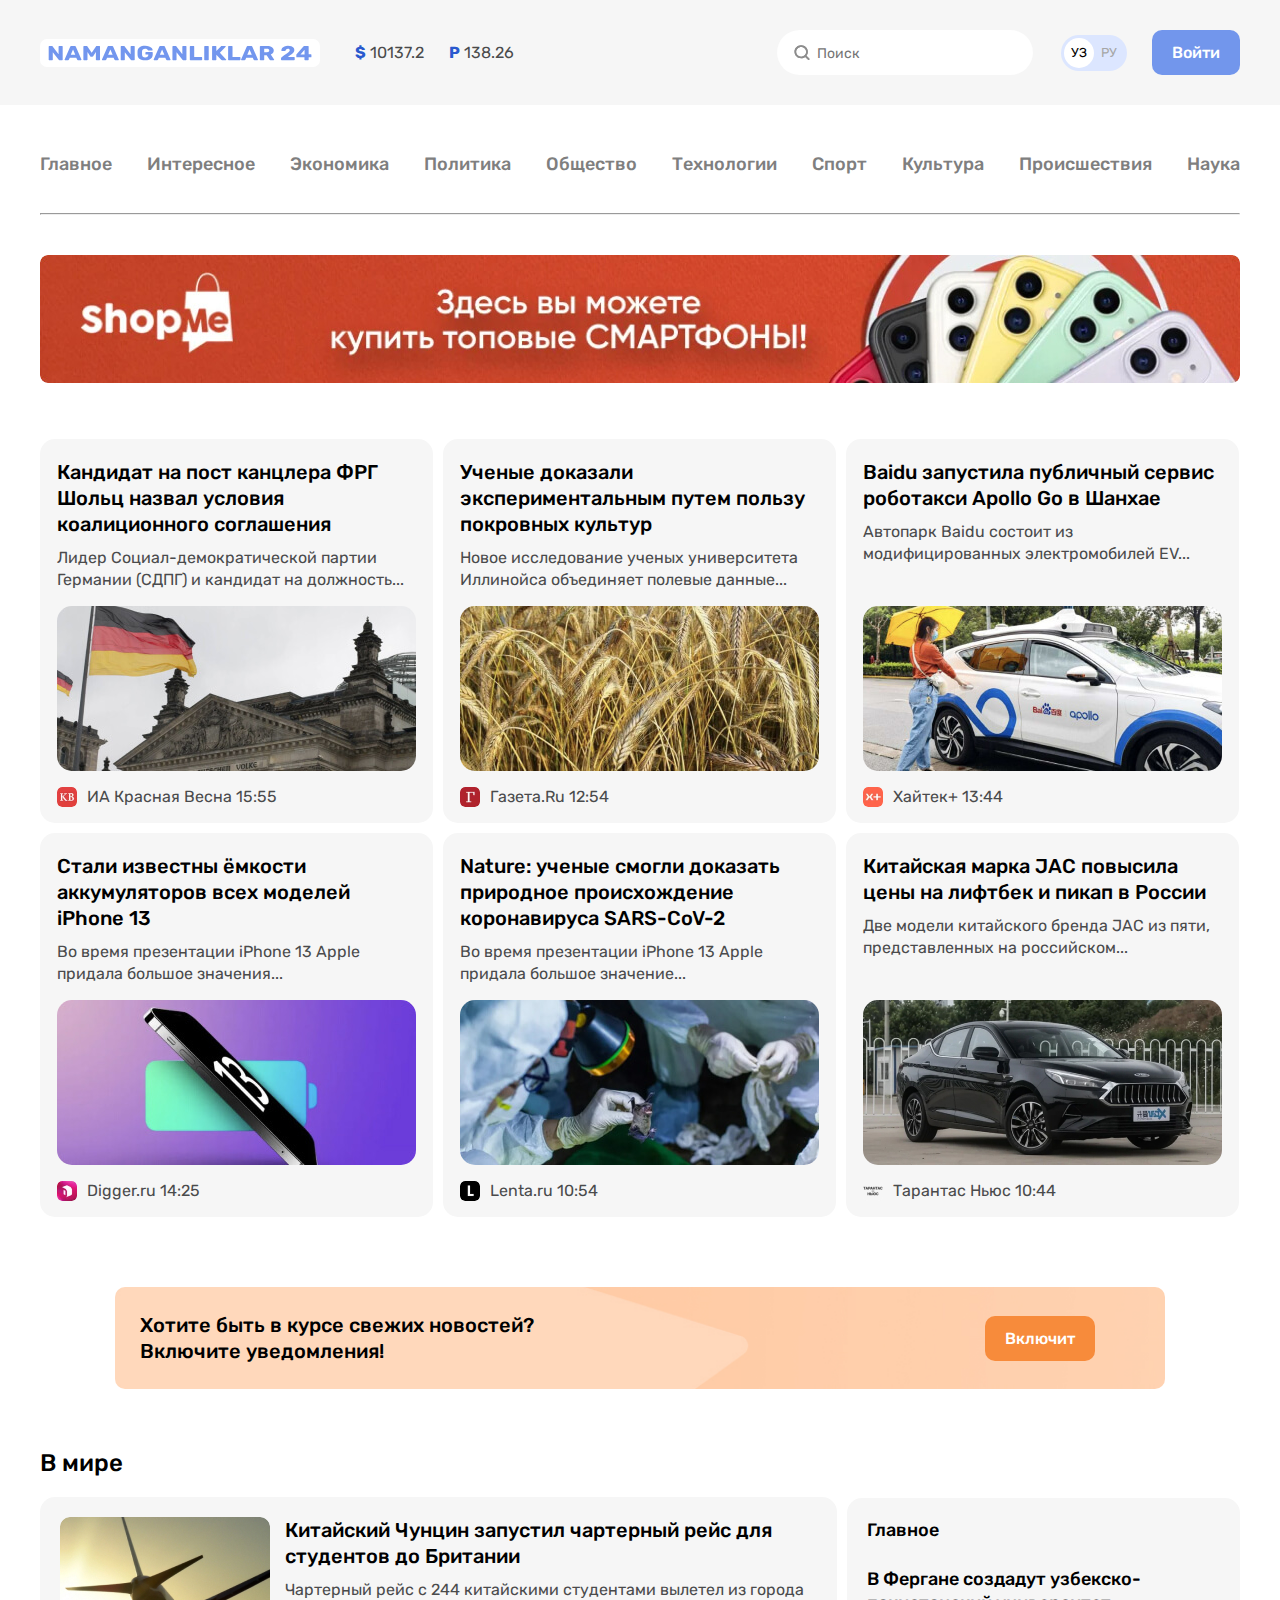
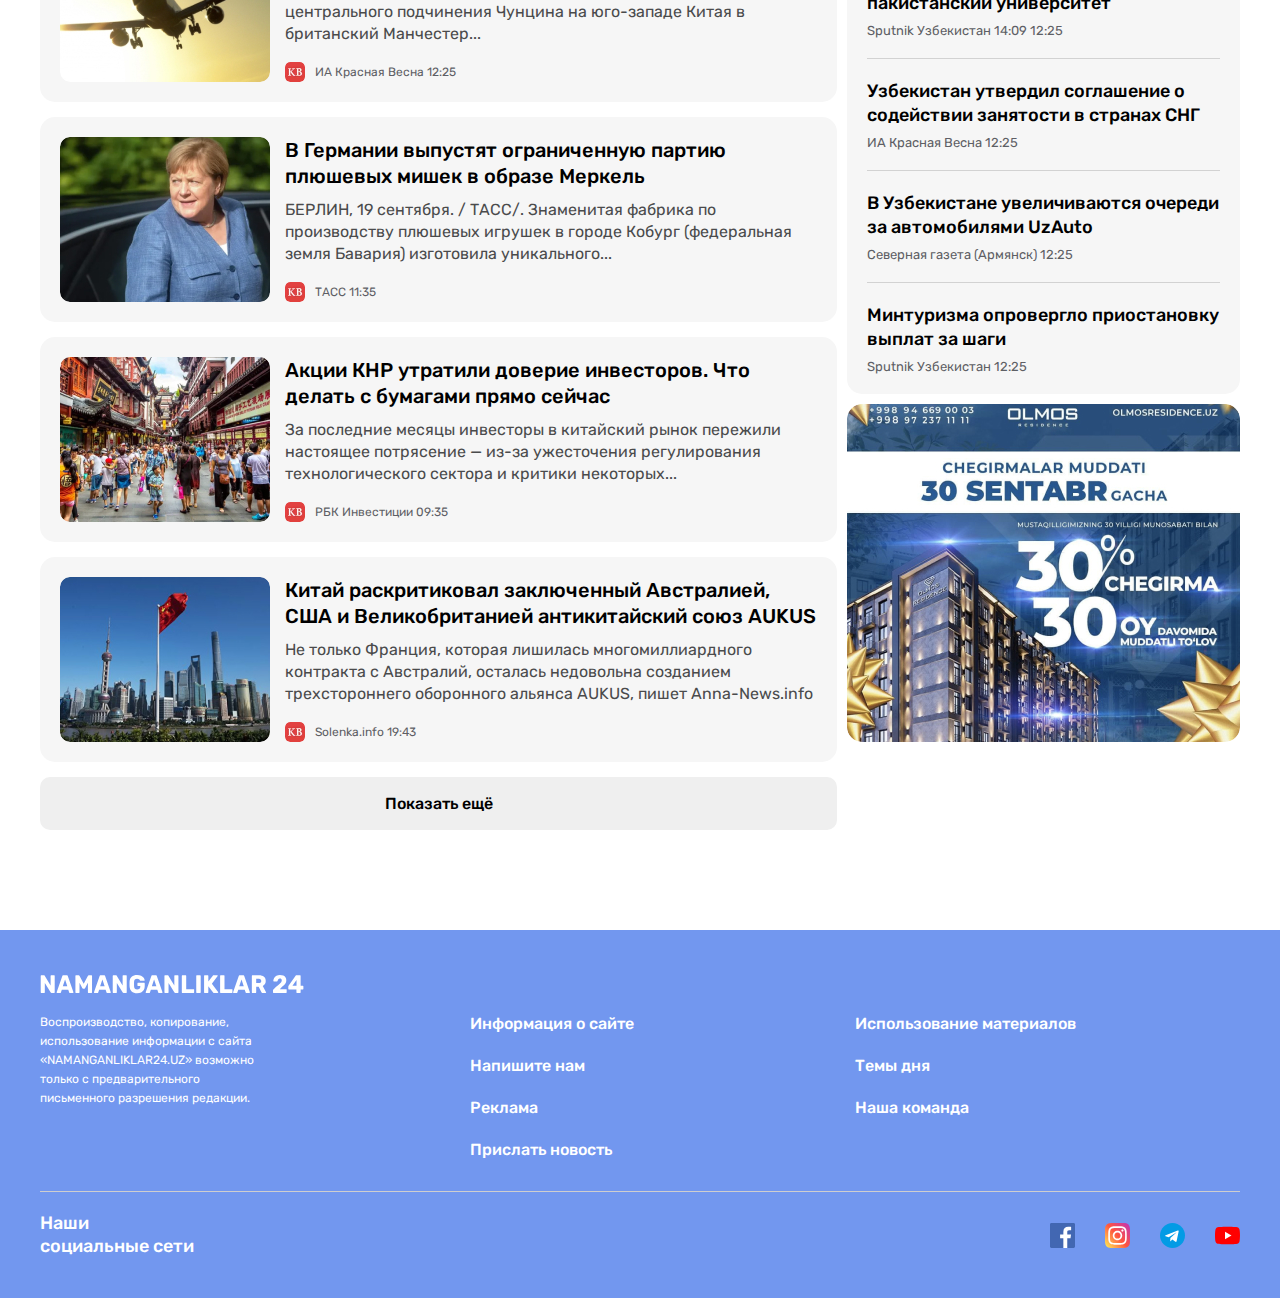
<file: index.html>
<!DOCTYPE html>
<html lang="en">
<head>
    <meta charset="UTF-8">
    <meta http-equiv="X-UA-Compatible" content="IE=edge">
    <meta name="viewport" content="width=device-width, initial-scale=1.0">
    <title>Namanganliklar</title>

    
    <!-- GOOGLE-FONTS -->
    <link rel="preconnect" href="https://fonts.googleapis.com">
    <link rel="preconnect" href="https://fonts.gstatic.com" crossorigin>
    <link href="https://fonts.googleapis.com/css2?family=Rubik:wght@400;500;700&display=swap" rel="stylesheet">


    <!-- STYLES -->
    <link rel="stylesheet" href="css/normalize.css">
    <link rel="stylesheet" href="css/styles.css">
    <!-- <link rel="stylesheet" href="css/styles.min.css"> -->
</head>
<body>

    <!-- SITE-HEADER -->
    <header class="site-header">
        <div class="site-header-top">
            <div class="site-header-top-container container">
                <a class="site-header-logo" href="index.html">
                    <img class="site-header-logo-img" src="img/N24_logo.svg" alt="N24 logo" width="264" height="28">
                </a>

                <ul class="currency-rates">
                    <li class="currency-rates-item">
                        <b class="currency-rates-type">$</b>
                        <span class="currency-rates-value">10137.2</span>
                    </li>
                    <li class="currency-rates-item">
                        <b class="currency-rates-type">P</b>
                        <span class="currency-rates-value">138.26</span>
                    </li>
                </ul>

                <form class="global-search-form" action="https://echo.html.academy.ru" method="get">
                    <input class="global-search-form-input" type="search" name="search" placeholder="Поиск" aria-label="Поиск" required>
                </form>

                <div class="lang-toggle">
                    <a class="lang-toggle-link lang-toggle-active" href="index.html">УЗ</a>
                    <a class="lang-toggle-link" href="index.html">РУ</a>
                </div>

                <a class="button button-primary" href="contact.html">Войти</a>

            </div>
        </div>

        <!-- SITE-NAV -->
        <div class="container">
            <nav class="sitenav">
                <ul class="sitenav-list">
                    <li class="sitenav-item"><a class="sitenav-link" href="index.html">Главное</a></li>
                    <li class="sitenav-item"><a class="sitenav-link" href="news-list.html">Интересное</a></li>
                    <li class="sitenav-item"><a class="sitenav-link" href="news-list.html">Экономика</a></li>
                    <li class="sitenav-item"><a class="sitenav-link" href="news-list.html">Политика</a></li>
                    <li class="sitenav-item"><a class="sitenav-link" href="news-list.html">Общество</a></li>
                    <li class="sitenav-item"><a class="sitenav-link" href="news-list.html">Технологии</a></li>
                    <li class="sitenav-item"><a class="sitenav-link" href="news-list.html">Спорт</a></li>
                    <li class="sitenav-item"><a class="sitenav-link" href="news-list.html">Культура</a></li>
                    <li class="sitenav-item"><a class="sitenav-link" href="news-list.html">Происшествия</a></li>
                    <li class="sitenav-item"><a class="sitenav-link" href="contact.html">Наука</a></li>
                </ul>
            </nav>
            <hr class="line">

            <img class="site-header-img" src="img/optimize 1.jpg" alt="Site header image" src="img/optimize 1.jpg 1x, img/optimize 1@2x.jpg 2x" width="1200" height="128">
        </div>
    </header>

    <!-- MAIN SECTION -->

    <main class="main-content">
        <div class="container">
            <section class="top-news">
                <div class="news-grid">
                    <article class="news-grid-item article-card">  
                        <h3 class="article-card-title"><a class="article-card-link" href="#">Кандидат на пост канцлера ФРГ Шольц назвал условия коалиционного соглашения</a></h3>
                        <p class="article-card-text">Лидер Социал-демократической партии Германии (СДПГ) и кандидат на должность...</p>
                        <img class="article-card-img" src="img/card1.jpg" alt="Card 1" srcset="img/card1.jpg 1x, img/card1@2x.jpg 2x" width="360" height="165">
                        <footer class="article-card-footer">
                            <img class="article-card-source-icon" src="img/card1_logo.svg" alt="Card 1 logo" width="20" height="20">
                            <div class="article-card-source-time">
                                <span class="article-card-source">ИА Красная Весна</span>
                                <time datetime="2023-07-0415:55:00">15:55</time>
                            </div>
                        </footer>
                    </article>
                    
                    <article class="news-grid-item article-card">  
                        <h3 class="article-card-title"><a class="article-card-link" href="#">Ученые доказали экспериментальным путем пользу покровных культур</a></h3>
                        <p class="article-card-text">Новое исследование ученых университета Иллинойса объединяет полевые данные... </p>
                        <img class="article-card-img" src="img/card2.jpg" alt="Card 2" srcset="img/card2.jpg 1x, img/card2@2x.jpg 2x" width="360" height="165">
                        <footer class="article-card-footer">
                            <img class="article-card-source-icon" src="img/card2_logo.svg" alt="Card 2 logo" width="20" height="20">
                            <div class="article-card-source-time">
                                <span class="article-card-source">Газета.Ru</span>
                                <time datetime="2023-07-0412:54:00">12:54</time>
                            </div>
                        </footer>
                    </article>

                    <article class="news-grid-item article-card">  
                        <h3 class="article-card-title"><a class="article-card-link" href="#">Baidu запустила публичный сервис роботакси Apollo Go в Шанхае</a></h3>
                        <p class="article-card-text">Автопарк Baidu состоит из модифицированных электромобилей EV...</p>
                        <img class="article-card-img" src="img/card3.jpg" alt="Card 3" srcset="img/card3.jpg 1x, img/card3@2x.jpg 2x" width="360" height="165">
                        <footer class="article-card-footer">
                            <img class="article-card-source-icon" src="img/card3_logo.svg" alt="Card 3 logo" width="20" height="20">
                            <div class="article-card-source-time">
                                <span class="article-card-source">Хайтек+</span>
                                <time datetime="2023-07-0413:44:00">13:44</time>
                            </div>
                        </footer>
                    </article>

                    <article class="news-grid-item article-card">  
                        <h3 class="article-card-title"><a class="article-card-link" href="#">Стали известны ёмкости аккумуляторов всех моделей iPhone 13</a></h3>
                        <p class="article-card-text">Во время презентации iPhone 13 Apple придала большое значения...</p>
                        <img class="article-card-img" src="img/card4.jpg" alt="Card 4" srcset="img/card4.jpg 1x, img/card4@2x.jpg 2x" width="360" height="165">
                        <footer class="article-card-footer">
                            <img class="article-card-source-icon" src="img/card4_logo.svg" alt="Card 4 logo" width="20" height="20">
                            <div class="article-card-source-time">
                                <span class="article-card-source">Digger.ru</span>
                                <time datetime="2023-07-0414:25:00">14:25</time>
                            </div>
                        </footer>
                    </article>

                    <article class="news-grid-item article-card">  
                        <h3 class="article-card-title"><a class="article-card-link" href="#">Nature: ученые смогли доказать природное происхождение коронавируса SARS-CoV-2</a></h3>
                        <p class="article-card-text">Во время презентации iPhone 13 Apple придала большое значение...</p>
                        <img class="article-card-img" src="img/card5.jpg" alt="Card 5" srcset="img/card5.jpg 1x, img/card5@2x.jpg 2x" width="360" height="165">
                        <footer class="article-card-footer">
                            <img class="article-card-source-icon" src="img/card5_logo.svg" alt="Card 5 logo" width="20" height="20">
                            <div class="article-card-source-time">
                                <span class="article-card-source">Lenta.ru</span>
                                <time datetime="2023-07-0410:54:00">10:54</time>
                            </div>
                        </footer>
                    </article>

                    <article class="news-grid-item article-card">  
                        <h3 class="article-card-title"><a class="article-card-link" href="#">Китайская марка JAC повысила цены на лифтбек и пикап в России</a></h3>
                        <p class="article-card-text">Две модели китайского бренда JAC из пяти, представленных на российском...</p>
                        <img class="article-card-img" src="img/card6.jpg" alt="Card 6" srcset="img/card6.jpg 1x, img/card6@2x.jpg 2x" width="360" height="165">
                        <footer class="article-card-footer">
                            <img class="article-card-source-icon" src="img/card6_logo.svg" alt="Card 6 logo" width="20" height="20">
                            <div class="article-card-source-time">
                                <span class="article-card-source">Тарантас Ньюс</span>
                                <time datetime="2023-07-0410:44:00">10:44</time>
                            </div>
                        </footer>
                    </article>
                </div>
            </section>

            <!-- NOTIFICATION CTA -->
            <section class="notification-cta">
                <div class="notification-cta-text">
                    Хотите быть в курсе свежих новостей? <br>Включите уведомления!
                </div>
                <button class="button button-orange" type="button">Включит </button>
            </section>

            <!-- World news -->

            <div class="layout-2-1">
                <div class="layout-2-1-main">
                    <section class="global-news">
                        <h2 class="global-news-heading">В мире</h2>
                        <div class="news-list">
                            <div class="news-list-item article-card-horizontal">
                                <img class="article-card-horizontal-img" src="img/world1.jpg" alt="Global-news 1" width="210" height="165" srcset="img/world1.jpg 1x, img/world1@2x.jpg 2x">
                                <div class="article-card-hozizontal-content">
                                    <h3 class="article-card-horizontal-title"><a class="article-card-horizontal-title-link" href="#" >Китайский Чунцин запустил чартерный рейс для студентов до Британии</a></h3>
                                    <p class="article-card-horizontal-text">Чартерный рейс с 244 китайскими студентами вылетел из города центрального подчинения Чунцина на юго-западе Китая в британский Манчестер...</p>
                                    <footer class="article-card-horizontal-footer">
                                        <img class="article-card-horizontal-source-icon" src="img/card1_logo.svg" alt="Card 1 logo" width="20" height="20">
                                        <div class="article-card-horizontal-source-time">
                                            <span class="article-card-horizontal-source">ИА Красная Весна</span>
                                            <time datetime="2023-07-0412:25:00">12:25</time>
                                        </div>
                                    </footer>
                                </div>
                            </div>
                        </div>
        
                        <div class="news-list">
                            <div class="news-list-item article-card-horizontal">
                                <img class="article-card-horizontal-img" src="img/world2.jpg" alt="Global-news 2" width="210" height="165" srcset="img/world2.jpg 1x, img/world2@2x.jpg 2x">
                                <div class="article-card-hozizontal-content">
                                    <h3 class="article-card-horizontal-title"><a class="article-card-horizontal-title-link" href="#" >В Германии выпустят ограниченную партию плюшевых мишек в образе Меркель</a></h3>
                                    <p class="article-card-horizontal-text">БЕРЛИН, 19 сентября. / ТАСС/. Знаменитая фабрика по производству плюшевых игрушек в городе Кобург (федеральная земля Бавария) изготовила уникального...</p>
                                    <footer class="article-card-horizontal-footer">
                                        <img class="article-card-horizontal-source-icon" src="img/card1_logo.svg" alt="Card 1 logo" width="20" height="20">
                                        <div class="article-card-horizontal-source-time">
                                            <span class="article-card-horizontal-source">ТАСС</span>
                                            <time datetime="2023-07-0411:35:00">11:35</time>
                                        </div>
                                    </footer>
                                </div>
                            </div>
                        </div>
        
                        <div class="news-list">
                            <div class="news-list-item article-card-horizontal">
                                <img class="article-card-horizontal-img" src="img/world3.jpg" alt="Global-news 3" width="210" height="165" srcset="img/world3.jpg 1x, img/world3@2x.jpg 2x">
                                <div class="article-card-hozizontal-content">
                                    <h3 class="article-card-horizontal-title"><a class="article-card-horizontal-title-link" href="#">Акции КНР утратили доверие инвесторов. Что делать с бумагами прямо сейчас</a></h3>
                                    <p class="article-card-horizontal-text">За последние месяцы инвесторы в китайский рынок пережили настоящее потрясение — из-за ужесточения регулирования технологического сектора и критики некоторых...</p>
                                    <footer class="article-card-horizontal-footer">
                                        <img class="article-card-horizontal-source-icon" src="img/card1_logo.svg" alt="Card 1 logo" width="20" height="20">
                                        <div class="article-card-horizontal-source-time">
                                            <span class="article-card-horizontal-source">РБК Инвестиции</span>
                                            <time datetime="2023-07-0409:35:00">09:35</time>
                                        </div>
                                    </footer>
                                </div>
                            </div>
                        </div>
        
                        <div class="news-list">
                            <div class="news-list-item article-card-horizontal">
                                <img class="article-card-horizontal-img" src="img/world4.jpg" alt="Global-news 4" width="210" height="165" srcset="img/world4.jpg 1x, img/world4@2x.jpg 2x">
                                <div class="article-card-hozizontal-content">
                                    <h3 class="article-card-horizontal-title"><a class="article-card-horizontal-title-link" href="#" >Китай раскритиковал заключенный Австралией, США и Великобританией антикитайский союз AUKUS</a></h3>
                                    <p class="article-card-horizontal-text">Не только Франция, которая лишилась многомиллиардного контракта с Австралий, осталась недовольна созданием трехстороннего оборонного альянса AUKUS, пишет Anna-News.info</p>
                                    <footer class="article-card-horizontal-footer">
                                        <img class="article-card-horizontal-source-icon" src="img/card1_logo.svg" alt="Card 1 logo" width="20" height="20">
                                        <div class="article-card-horizontal-source-time">
                                            <span class="article-card-horizontal-source">Solenka.info</span>
                                            <time datetime="2023-07-0419:43:00">19:43</time>
                                        </div>
                                    </footer>
                                </div>
                            </div>
                        </div>
        
                        <button class="news-list-more-button button button-block" type="button">Показать ещё</button>
                    </section>
                </div>
    
                <div class="layout-2-1-sidebar">
                    <section class="layout-2-1-sidebar-item sidebar-news-card">
                        <h2 class="sidebar-news-card-heading">Главное</h2>
                        <ul class="sidebar-news-card-list">
                            <li class="sidebar-news-card-item">
                                <h3 class="sidebar-news-card-title">
                                    <a class="sidebar-news-card-link" href="#">В Фергане создадут узбекско-пакистанский университет</a>
                                </h3>
                                <div class="sidebar-news-card-source-time">
                                    <span class="sidebar-news-card-source">Sputnik Узбекистан 14:09</span>
                                    <time datetime="2023-07-0412:25:00">12:25</time>
                                </div>
                            </li>
        
                            <li class="sidebar-news-card-item">
                                <h3 class="sidebar-news-card-title">
                                    <a class="sidebar-news-card-link" href="#">Узбекистан утвердил соглашение о содействии занятости в странах СНГ</a>
                                </h3>
                                <div class="sidebar-news-card-source-time">
                                    <span class="sidebar-news-card-source">ИА Красная Весна</span>
                                    <time datetime="2023-07-0412:25:00">12:25</time>
                                </div>
                            </li>
        
                            <li class="sidebar-news-card-item">
                                <h3 class="sidebar-news-card-title">
                                    <a class="sidebar-news-card-link" href="#">В Узбекистане увеличиваются очереди за автомобилями UzAuto</a>
                                </h3>
                                <div class="sidebar-news-card-source-time">
                                    <span class="sidebar-news-card-source">Северная газета (Армянск)</span>
                                    <time datetime="2023-07-0412:25:00">12:25</time>
                                </div>
                            </li>
        
                            <li class="sidebar-news-card-item">
                                <h3 class="sidebar-news-card-title">
                                    <a class="sidebar-news-card-link" href="#">Минтуризма опровергло приостановку выплат за шаги</a>
                                </h3>
                                <div class="sidebar-news-card-source-time">
                                    <span class="sidebar-news-card-source">Sputnik Узбекистан</span>
                                    <time datetime="2023-07-0412:25:00">12:25</time>
                                </div>
                            </li>
                        </ul>
                    </section>

                    <aside class="layout-2-1-sidebar-item sidebar-ad">
                        <a class="sidebar-ad-link" href="#" target="_blank">
                            <img class="sidebar-ad-img" src="img/ad.jpg" alt="Ad photo" width="393" height="338" srcset="img/ad.jpg 1x, img/ad@2x.jpg 2x">
                        </a>
                    </aside>
                </div>
            </div>
        </div>
    </main>

    
    <!-- SITE-FOOTER -->
    <footer class="site-footer">
        <div class="container">
            <div class="site-footer-logo-wrapper">
                <a class="site-footer-logo" href="index.html">
                    <img class="site-footer-logo-img" src="img/sitefooter-logo.svg" alt="Site-footer-logo" width="264" height="28">
                </a>
            </div>

            <div class="site-footer-about-links">
                <div class="site-footer-about">
                    Воспроизводство, копирование, использование информации с сайта «NAMANGANLIKLAR24.UZ» возможно только с предварительного письменного разрешения редакции.
                </div>
                <div class="site-footer-links-wrapper">
                    <ul class="site-footer-links">
                        <li class="site-footer-links-item">
                            <a class="site-footer-link" href="#">Информация о сайте</a>
                        </li>
                        <li class="site-footer-links-item">
                            <a class="site-footer-link" href="#">Напишите нам</a>
                        </li>
                        <li class="site-footer-links-item">
                            <a class="site-footer-link" href="#">Реклама</a>
                        </li>
                        <li class="site-footer-links-item">
                            <a class="site-footer-link" href="#">Прислать новость</a>
                        </li>
                    </ul>

                    <ul class="site-footer-links">
                        <li class="site-footer-links-item">
                            <a class="site-footer-link" href="#">Использование материалов</a>
                        </li>
                        <li class="site-footer-links-item">
                            <a class="site-footer-link" href="#">Темы дня</a>
                        </li>
                        <li class="site-footer-links-item">
                            <a class="site-footer-link" href="#">Наша команда</a>
                        </li>
                    </ul>
                </div>
            </div>
            <hr class="site-footer-divider">
            <div class="site-footer-socials">
                <h3 class="site-footer-socials-heading">Наши социальные сети</h3>
                <ul class="site-footer-socials-list">
                    <li class="site-footer-socials-item">
                        <a class="site-footer-socials-link" href="#" target="_blank">
                            <img class="site-footer-socials-icon" src="img/facebook.svg" alt="Facebook" width="25" height="25">
                        </a>
                    </li>
                    <li class="site-footer-socials-item">
                        <a class="site-footer-socials-link" href="#" target="_blank">
                            <img class="site-footer-socials-icon" src="img/instagram.svg" alt="Instagram" width="25" height="25">
                        </a>
                    </li>
                    <li class="site-footer-socials-item">
                        <a class="site-footer-socials-link" href="#" target="_blank">
                            <img class="site-footer-socials-icon" src="img/telegram.svg" alt="Telegram" width="25" height="25">
                        </a>
                    </li>
                    <li class="site-footer-socials-item">
                        <a class="site-footer-socials-link" href="#" target="_blank">
                            <img class="site-footer-socials-icon" src="img/youtube.svg" alt="YouTube" width="25" height="25">
                        </a>
                    </li>
                </ul>
            </div>
        </div>
    </footer>

    <!-- MODAL -->
    <section class="modal" id="notifications-modal">
        <div class="modal-dialogue">
            <div class="modal-content">
                <h2 class="visually-hidden">Notifications</h2>
                <button class="modal-close js-modal-close" type="button" aria-label="Close modal">
                    <img class="modal-close-icon" src="img/close.svg" alt="Close-icon" width="24" height="24">
                </button>
                <p class="modal-lead">Хотите быть в курсе свежих новостей?  <br>Включите уведомления!</p>
                <div class="modal-actions"><button class="button button-orange button-large" type="button">Включит</button></div>
            </div>
        </div>
    </section>


    <script src="js/main.js"></script>
</body>
</html>
</file>
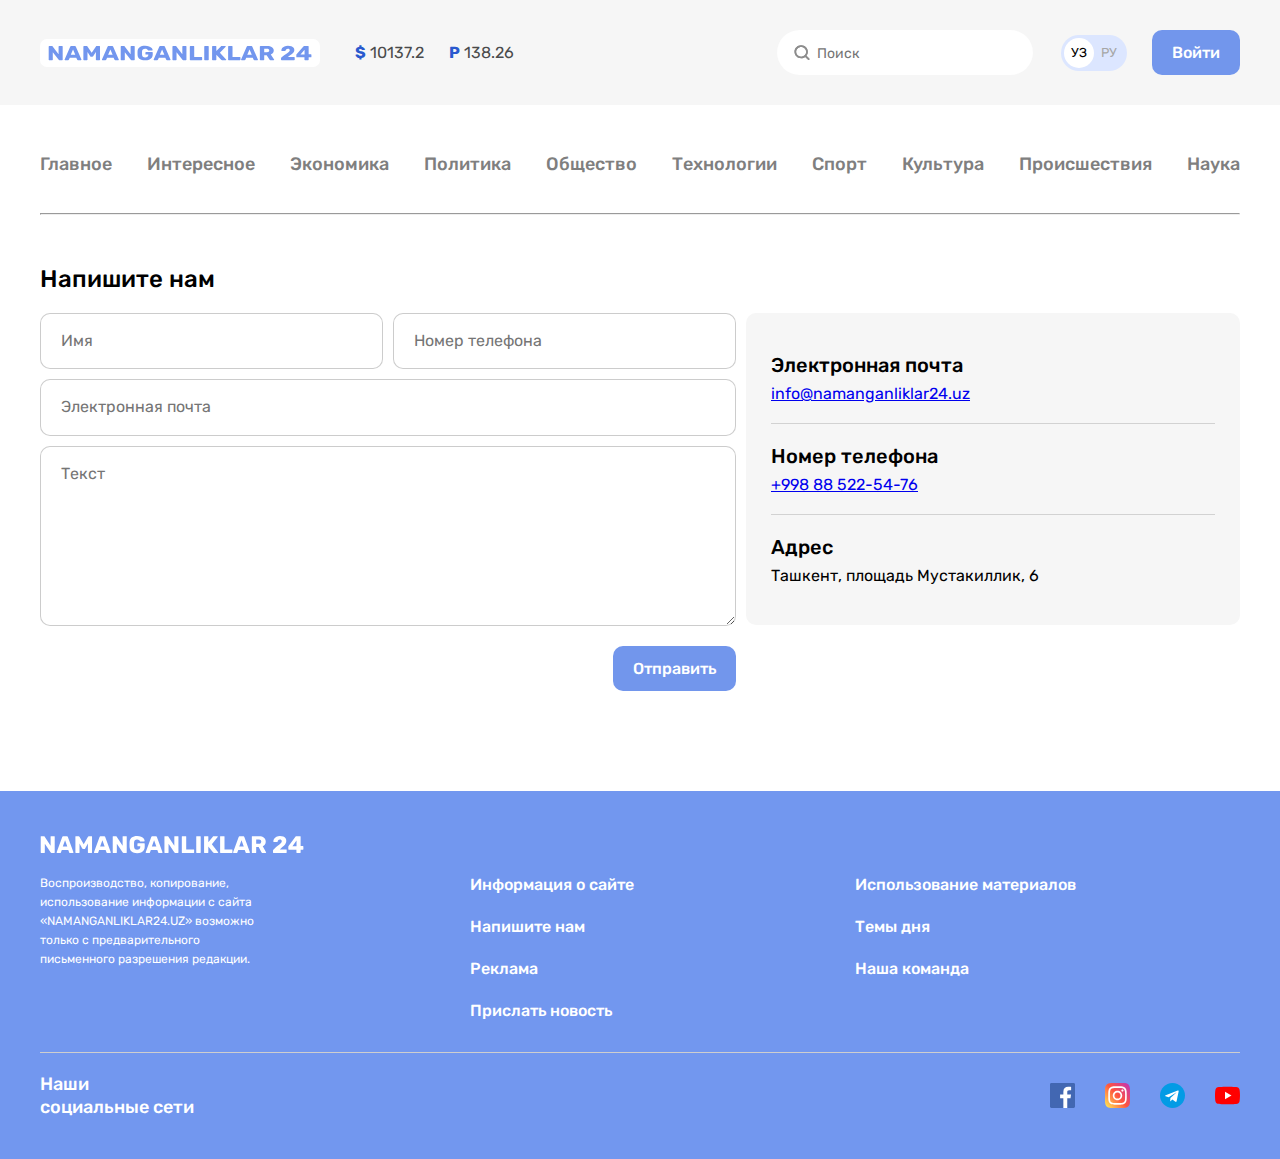
<file: contact.html>
<!DOCTYPE html>
<html lang="en">
<head>
    <meta charset="UTF-8">
    <meta http-equiv="X-UA-Compatible" content="IE=edge">
    <meta name="viewport" content="width=device-width, initial-scale=1.0">
    <title>Contact</title>

    
    <!-- GOOGLE-FONTS -->
    <link rel="preconnect" href="https://fonts.googleapis.com">
    <link rel="preconnect" href="https://fonts.gstatic.com" crossorigin>
    <link href="https://fonts.googleapis.com/css2?family=Rubik:wght@400;500;700&display=swap" rel="stylesheet">


    <!-- STYLES -->
    <link rel="stylesheet" href="css/normalize.css">
    <link rel="stylesheet" href="css/styles.css">
</head>
<body>

    <!-- SITE-HEADER -->
    <header class="site-header">
        <div class="site-header-top">
            <div class="site-header-top-container container">
                <a class="site-header-logo" href="index.html">
                    <img class="site-header-logo-img" src="img/N24_logo.svg" alt="N24 logo" width="264" height="28">
                </a>

                <ul class="currency-rates">
                    <li class="currency-rates-item">
                        <b class="currency-rates-type">$</b>
                        <span class="currency-rates-value">10137.2</span>
                    </li>
                    <li class="currency-rates-item">
                        <b class="currency-rates-type">P</b>
                        <span class="currency-rates-value">138.26</span>
                    </li>
                </ul>

                <form class="global-search-form" action="https://echo.html.academy.ru" method="get">
                    <input class="global-search-form-input" type="search" name="search" placeholder="Поиск" aria-label="Поиск" required>
                </form>

                <div class="lang-toggle">
                    <a class="lang-toggle-link lang-toggle-active" href="index.html">УЗ</a>
                    <a class="lang-toggle-link" href="index.html">РУ</a>
                </div>

                <a class="button button-primary" href="contact.html">Войти</a>

            </div>
        </div>

        <!-- SITE-NAV -->
        <div class="container">
            <nav class="sitenav">
                <ul class="sitenav-list">
                    <li class="sitenav-item"><a class="sitenav-link" href="index.html">Главное</a></li>
                    <li class="sitenav-item"><a class="sitenav-link" href="news-list.html">Интересное</a></li>
                    <li class="sitenav-item"><a class="sitenav-link" href="news-list.html">Экономика</a></li>
                    <li class="sitenav-item"><a class="sitenav-link" href="news-list.html">Политика</a></li>
                    <li class="sitenav-item"><a class="sitenav-link" href="news-list.html">Общество</a></li>
                    <li class="sitenav-item"><a class="sitenav-link" href="news-list.html">Технологии</a></li>
                    <li class="sitenav-item"><a class="sitenav-link" href="news-list.html">Спорт</a></li>
                    <li class="sitenav-item"><a class="sitenav-link" href="news-list.html">Культура</a></li>
                    <li class="sitenav-item"><a class="sitenav-link" href="news-list.html">Происшествия</a></li>
                    <li class="sitenav-item"><a class="sitenav-link" href="contact.html">Наука</a></li>
                </ul>
            </nav>
            <hr class="line">

        </div>
    </header>

    <!-- MAIN SECTION -->

    <main class="main-content">
        <div class="container">
            <!-- CONTACT-PAGE -->
            <div class="contact-page">
                <h1 class="contact-page-heading">Напишите нам</h1>
                <div class="contact-page-content">
                    <form action="https://echo.htmlacademy.ru" class="contact-page-form form" method="post">
                        <div class="form-fields">
                            <div class="form-groups-wrapper">
                                <div class="form-group">
                                    <input class="form-field" type="text" name="name" placeholder="Имя" aria-label="Имя" required>
                                </div>
                                <div class="form-group">
                                    <input class="form-field" type="tel" name="phone-number" placeholder="Номер телефона" aria-label="Номер телефона" required>
                                </div>
                            </div>
                            <div class="form-group">
                                <input class="form-field" type="email" name="email" placeholder="Электронная почта" aria-label="Электронная почта" required>
                            </div>
                            <div class="form-group">
                                <textarea class="form-field form-field-textarea" name="message" placeholder="Текст" aria-label="Текст" required></textarea>
                            </div>
                        </div>
                        <button class="contact-page-form-submit button button-primary" type="submit">Отправить</button>
                    </form>

                    <div class="contact-page-definitions-card contact-page-info">
                        <dl class="definitions-card">
                            <div class="definitions-card-item">
                                <dt class="definitions-card-title">Электронная почта</dt>
                                <dd class="definitions-card-value"><a href="mailto:info@namanganliklar24.uz">info@namanganliklar24.uz</a></dd>
                            </div>
                            <div class="definitions-card-item">
                                <dt class="definitions-card-title">Номер телефона</dt>
                                <dd class="definitions-card-value"><a href="tel:+998885225476">+998 88 522-54-76</a></dd>
                            </div>
                            <div class="definitions-card-item">
                                <dt class="definitions-card-title">Адрес</dt>
                                <dd class="definitions-card-value">Ташкент, площадь Мустакиллик, 6 </dd>
                            </div>
                        </dl>
                    </div>
                </div>
            </div>
        </div>
    </main>

    
    <!-- SITE-FOOTER -->
    <footer class="site-footer">
        <div class="container">
            <div class="site-footer-logo-wrapper">
                <a class="site-footer-logo" href="index.html">
                    <img class="site-footer-logo-img" src="img/sitefooter-logo.svg" alt="Site-footer-logo" width="264" height="28">
                </a>
            </div>

            <div class="site-footer-about-links">
                <div class="site-footer-about">
                    Воспроизводство, копирование, использование информации с сайта «NAMANGANLIKLAR24.UZ» возможно только с предварительного письменного разрешения редакции.
                </div>
                <div class="site-footer-links-wrapper">
                    <ul class="site-footer-links">
                        <li class="site-footer-links-item">
                            <a class="site-footer-link" href="#">Информация о сайте</a>
                        </li>
                        <li class="site-footer-links-item">
                            <a class="site-footer-link" href="#">Напишите нам</a>
                        </li>
                        <li class="site-footer-links-item">
                            <a class="site-footer-link" href="#">Реклама</a>
                        </li>
                        <li class="site-footer-links-item">
                            <a class="site-footer-link" href="#">Прислать новость</a>
                        </li>
                    </ul>

                    <ul class="site-footer-links">
                        <li class="site-footer-links-item">
                            <a class="site-footer-link" href="#">Использование материалов</a>
                        </li>
                        <li class="site-footer-links-item">
                            <a class="site-footer-link" href="#">Темы дня</a>
                        </li>
                        <li class="site-footer-links-item">
                            <a class="site-footer-link" href="#">Наша команда</a>
                        </li>
                    </ul>
                </div>
            </div>
            <hr class="site-footer-divider">
            <div class="site-footer-socials">
                <h3 class="site-footer-socials-heading">Наши социальные сети</h3>
                <ul class="site-footer-socials-list">
                    <li class="site-footer-socials-item">
                        <a class="site-footer-socials-link" href="#" target="_blank">
                            <img class="site-footer-socials-icon" src="img/facebook.svg" alt="Facebook" width="25" height="25">
                        </a>
                    </li>
                    <li class="site-footer-socials-item">
                        <a class="site-footer-socials-link" href="#" target="_blank">
                            <img class="site-footer-socials-icon" src="img/instagram.svg" alt="Instagram" width="25" height="25">
                        </a>
                    </li>
                    <li class="site-footer-socials-item">
                        <a class="site-footer-socials-link" href="#" target="_blank">
                            <img class="site-footer-socials-icon" src="img/telegram.svg" alt="Telegram" width="25" height="25">
                        </a>
                    </li>
                    <li class="site-footer-socials-item">
                        <a class="site-footer-socials-link" href="#" target="_blank">
                            <img class="site-footer-socials-icon" src="img/youtube.svg" alt="YouTube" width="25" height="25">
                        </a>
                    </li>
                </ul>
            </div>
        </div>
    </footer>


    <!-- MODAL -->
    <section class="modal" id="notifications-modal">
        <div class="modal-dialogue">
            <div class="modal-content">
                <h2 class="visually-hidden">Notifications</h2>
                <button class="modal-close js-modal-close" type="button" aria-label="Close modal">
                    <img class="modal-close-icon" src="img/close.svg" alt="Close-icon" width="24" height="24">
                </button>
                <p class="modal-lead">Хотите быть в курсе свежих новостей?  <br>Включите уведомления!</p>
                <div class="modal-actions"><button class="button button-orange button-large" type="button">Включит</button></div>
            </div>
        </div>
    </section>

    <script src="js/main.js"></script>
</body>
</html>
</file>
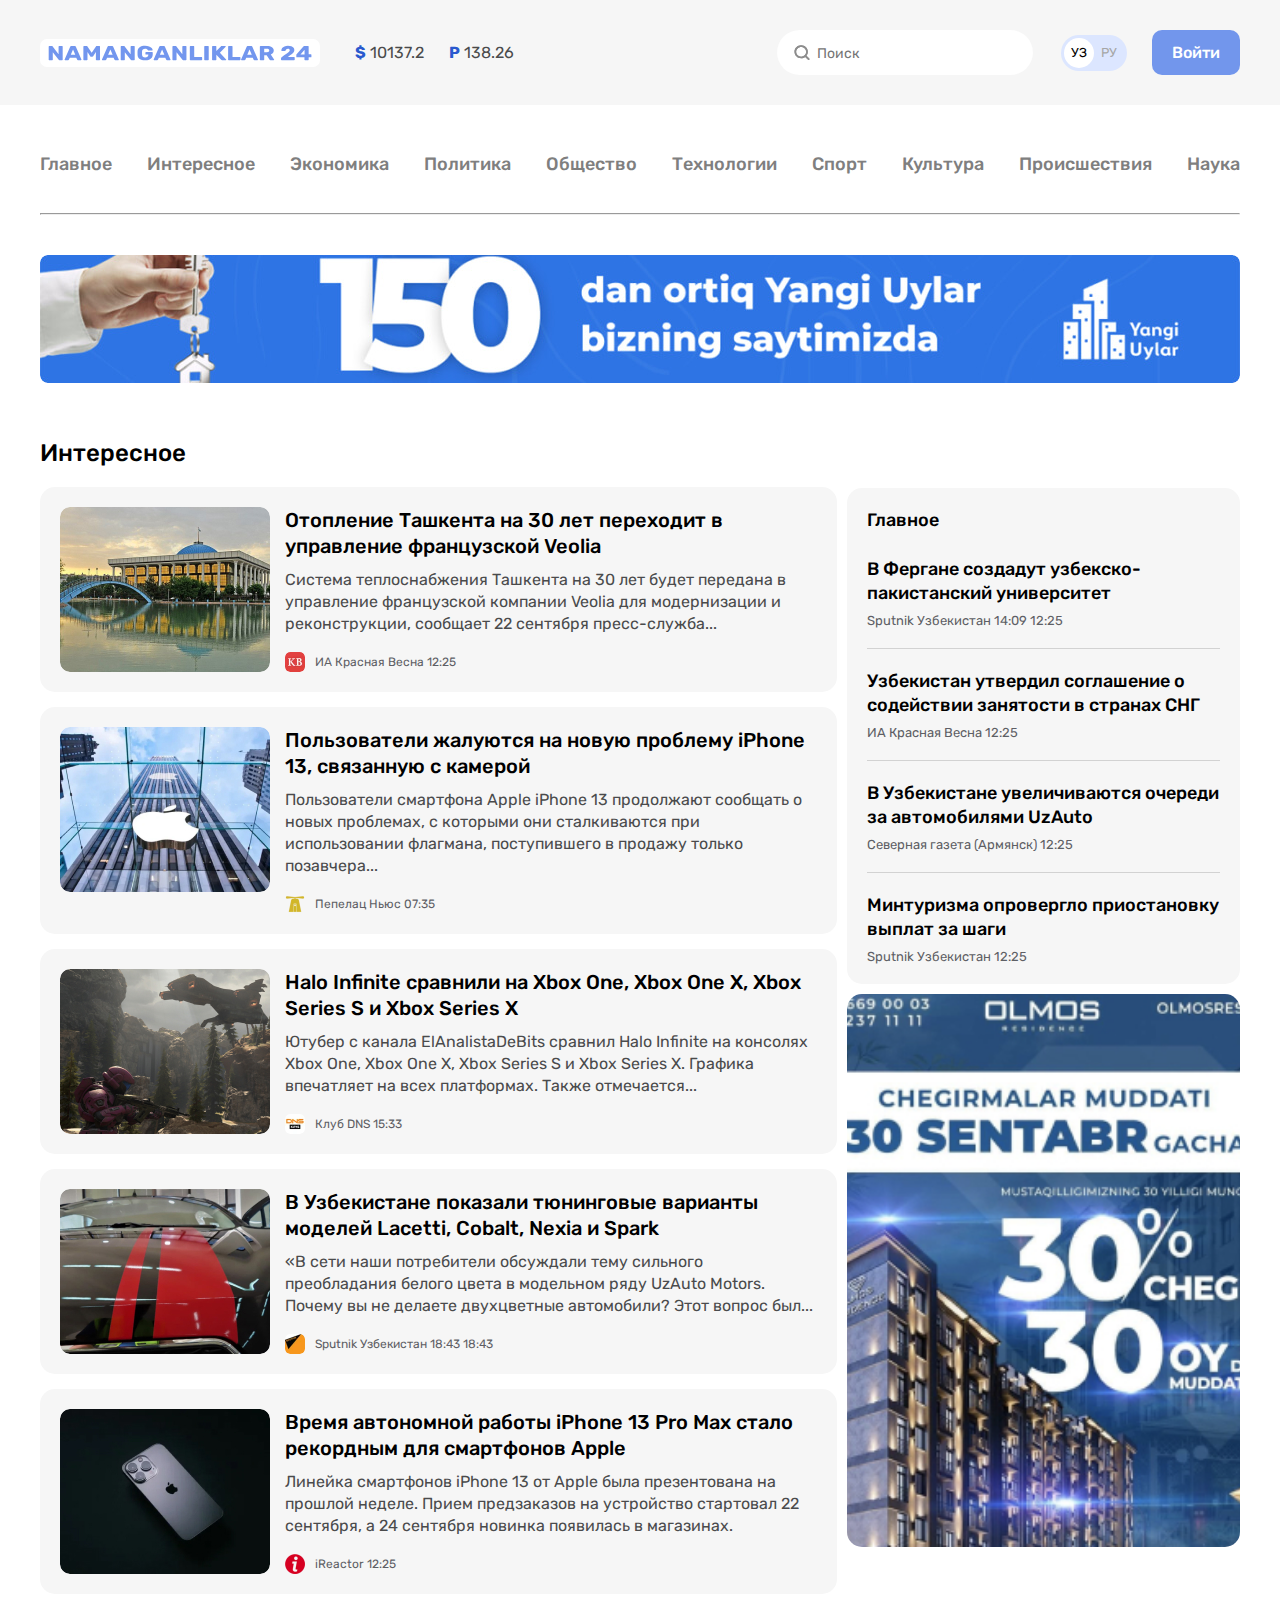
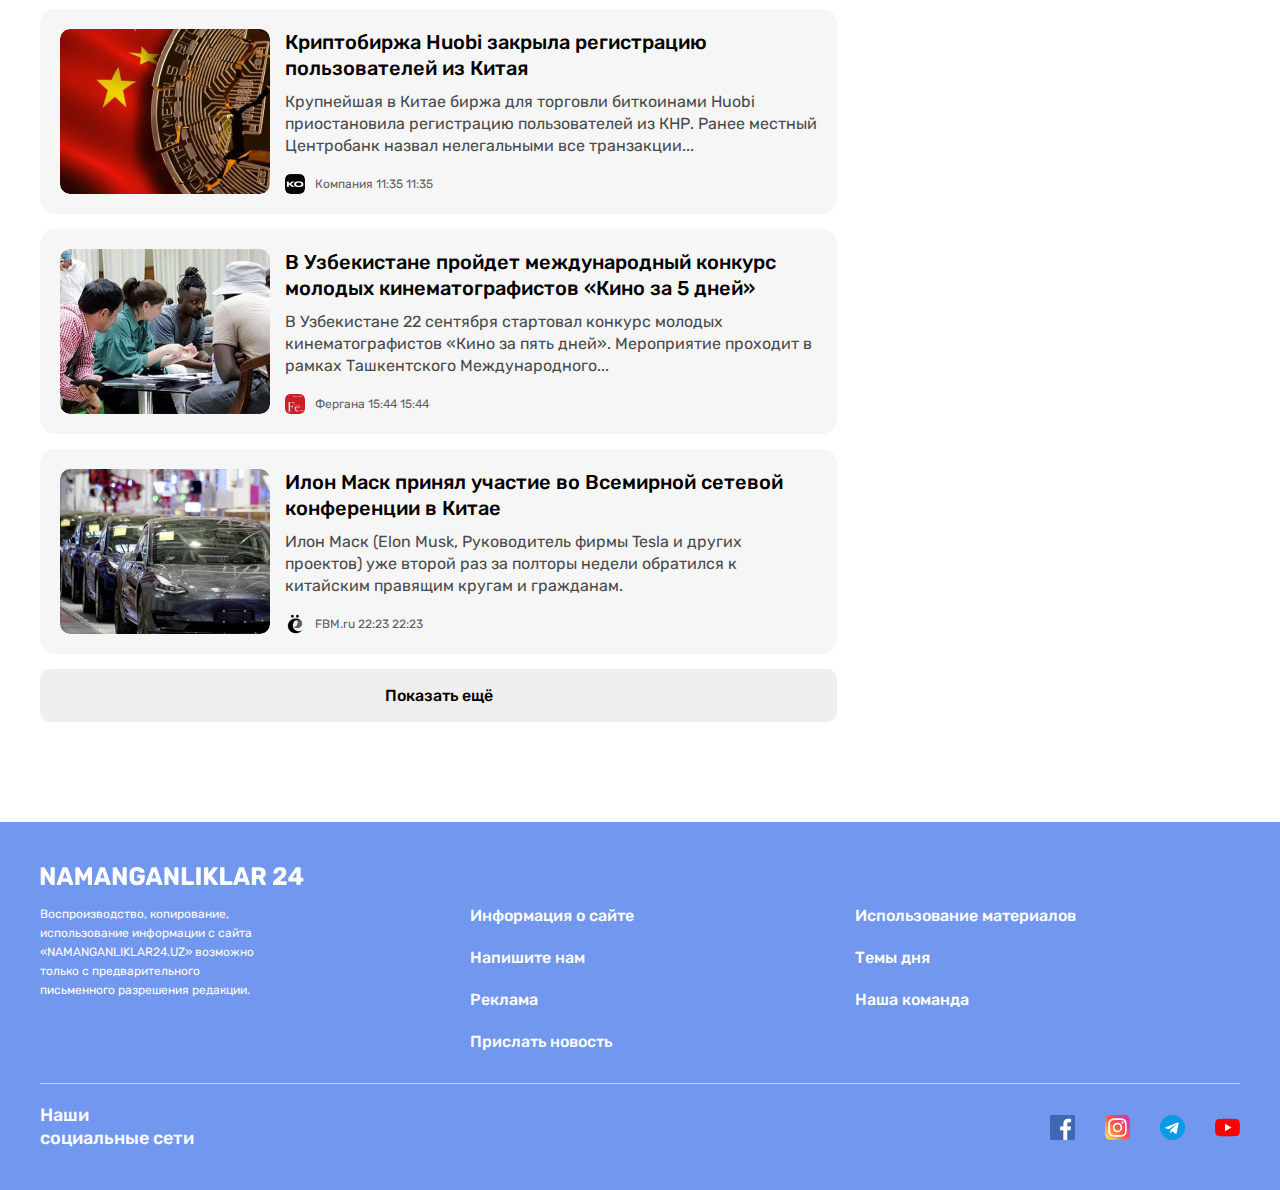
<file: news-list.html>
<!DOCTYPE html>
<html lang="en">
<head>
    <meta charset="UTF-8">
    <meta http-equiv="X-UA-Compatible" content="IE=edge">
    <meta name="viewport" content="width=device-width, initial-scale=1.0">
    <title>News-list page</title>

    
    <!-- GOOGLE-FONTS -->
    <link rel="preconnect" href="https://fonts.googleapis.com">
    <link rel="preconnect" href="https://fonts.gstatic.com" crossorigin>
    <link href="https://fonts.googleapis.com/css2?family=Rubik:wght@400;500;700&display=swap" rel="stylesheet">


    <!-- STYLES -->
    <link rel="stylesheet" href="css/normalize.css">
    <link rel="stylesheet" href="css/styles.css">
</head>
<body>

    <!-- SITE-HEADER -->
    <header class="site-header">
        <div class="site-header-top">
            <div class="site-header-top-container container">
                <a class="site-header-logo" href="index.html">
                    <img class="site-header-logo-img" src="img/N24_logo.svg" alt="N24 logo" width="264" height="28">
                </a>

                <ul class="currency-rates">
                    <li class="currency-rates-item">
                        <b class="currency-rates-type">$</b>
                        <span class="currency-rates-value">10137.2</span>
                    </li>
                    <li class="currency-rates-item">
                        <b class="currency-rates-type">P</b>
                        <span class="currency-rates-value">138.26</span>
                    </li>
                </ul>

                <form class="global-search-form" action="https://echo.html.academy.ru" method="get">
                    <input class="global-search-form-input" type="search" name="search" placeholder="Поиск" aria-label="Поиск" required>
                </form>

                <div class="lang-toggle">
                    <a class="lang-toggle-link lang-toggle-active" href="index.html">УЗ</a>
                    <a class="lang-toggle-link" href="index.html">РУ</a>
                </div>

                <a class="button button-primary" href="contact.html">Войти</a>

            </div>
        </div>

        <!-- SITE-NAV -->
        <div class="container">
            <nav class="sitenav">
                <ul class="sitenav-list">
                    <li class="sitenav-item"><a class="sitenav-link" href="index.html">Главное</a></li>
                    <li class="sitenav-item"><a class="sitenav-link" href="news-list.html">Интересное</a></li>
                    <li class="sitenav-item"><a class="sitenav-link" href="news-list.html">Экономика</a></li>
                    <li class="sitenav-item"><a class="sitenav-link" href="news-list.html">Политика</a></li>
                    <li class="sitenav-item"><a class="sitenav-link" href="news-list.html">Общество</a></li>
                    <li class="sitenav-item"><a class="sitenav-link" href="news-list.html">Технологии</a></li>
                    <li class="sitenav-item"><a class="sitenav-link" href="news-list.html">Спорт</a></li>
                    <li class="sitenav-item"><a class="sitenav-link" href="news-list.html">Культура</a></li>
                    <li class="sitenav-item"><a class="sitenav-link" href="news-list.html">Происшествия</a></li>
                    <li class="sitenav-item"><a class="sitenav-link" href="contact.html">Наука</a></li>
                </ul>
            </nav>
            <hr class="line">

            <img class="site-header-img" src="img/list-header.jpg" alt="Site header image" src="img/list-header.jpg 1x, img/list-header@2x.jpg 2x" width="1200" height="128">
        </div>
    </header>

    <!-- MAIN SECTION -->

    <main class="main-content">
        <div class="container">
            <div class="layout-2-1">
                <div class="layout-2-1-main">
                    <section class="global-news">
                        <h2 class="global-news-heading">Интересное</h2>
                        <div class="news-list">
                            <div class="news-list-item article-card-horizontal">
                                <img class="article-card-horizontal-img" src="img/list1.jpg" alt="Interest-news 1" width="210" height="165" srcset="img/list1.jpg 1x, img/list1@2x.jpg 2x">
                                <div class="article-card-hozizontal-content">
                                    <h3 class="article-card-horizontal-title"><a class="article-card-horizontal-title-link" href="#">Отопление Ташкента на 30 лет переходит в управление французской Veolia</a></h3>
                                    <p class="article-card-horizontal-text">Система теплоснабжения Ташкента на 30 лет будет передана в управление французской компании Veolia для модернизации и реконструкции, сообщает 22 сентября пресс-служба...</p>
                                    <footer class="article-card-horizontal-footer">
                                        <img class="article-card-horizontal-source-icon" src="img/card1_logo.svg" alt="Interest-logo-1" width="20" height="20">
                                        <div class="article-card-horizontal-source-time">
                                            <span class="article-card-horizontal-source">ИА Красная Весна</span>
                                            <time datetime="2023-07-0412:25:00">12:25</time>
                                        </div>
                                    </footer>
                                </div>
                            </div>
                        </div>
        
                        <div class="news-list">
                            <div class="news-list-item article-card-horizontal">
                                <img class="article-card-horizontal-img" src="img/list2.jpg" alt="Interest-news 2" width="210" height="165" srcset="img/list2.jpg 1x, img/list2@2x.jpg 2x">
                                <div class="article-card-hozizontal-content">
                                    <h3 class="article-card-horizontal-title"><a class="article-card-horizontal-title-link" href="#">Пользователи жалуются на новую проблему iPhone 13, связанную с камерой</a></h3>
                                    <p class="article-card-horizontal-text">Пользователи смартфона Apple iPhone 13 продолжают сообщать о новых проблемах, с которыми они сталкиваются при использовании флагмана, поступившего в продажу только позавчера...</p>
                                    <footer class="article-card-horizontal-footer">
                                        <img class="article-card-horizontal-source-icon" src="img/interest-logo2.svg" alt="Interest-logo-2" width="20" height="20">
                                        <div class="article-card-horizontal-source-time">
                                            <span class="article-card-horizontal-source">Пепелац Ньюс</span>
                                            <time datetime="2023-07-0407:35:00">07:35</time>
                                        </div>
                                    </footer>
                                </div>
                            </div>
                        </div>
        
                        <div class="news-list">
                            <div class="news-list-item article-card-horizontal">
                                <img class="article-card-horizontal-img" src="img/list3.jpg" alt="Interest-news 3" width="210" height="165" srcset="img/list3.jpg 1x, img/list3@2x.jpg 2x">
                                <div class="article-card-hozizontal-content">
                                    <h3 class="article-card-horizontal-title"><a class="article-card-horizontal-title-link" href="#">Halo Infinite сравнили на Xbox One, Xbox One X, Xbox Series S и Xbox Series X</a></h3>
                                    <p class="article-card-horizontal-text">Ютубер с канала ElAnalistaDeBits сравнил Halo Infinite на консолях Xbox One, Xbox One X, Xbox Series S и Xbox Series X. Графика впечатляет на всех платформах. Также отмечается...</p>
                                    <footer class="article-card-horizontal-footer">
                                        <img class="article-card-horizontal-source-icon" src="img/interest-logo3svg.svg" alt="Interest-logo-3" width="20" height="20">
                                        <div class="article-card-horizontal-source-time">
                                            <span class="article-card-horizontal-source">Клуб DNS</span>
                                            <time datetime="2023-07-0415:33:00">15:33</time>
                                        </div>
                                    </footer>
                                </div>
                            </div>
                        </div>
        
                        <div class="news-list">
                            <div class="news-list-item article-card-horizontal">
                                <img class="article-card-horizontal-img" src="img/list4.jpg" alt="Interest-news 4" width="210" height="165" srcset="img/list4.jpg 1x, img/list4@2x.jpg 2x">
                                <div class="article-card-hozizontal-content">
                                    <h3 class="article-card-horizontal-title"><a class="article-card-horizontal-title-link" href="#">В Узбекистане показали тюнинговые варианты моделей Lacetti, Cobalt, Nexia и Spark</a></h3>
                                    <p class="article-card-horizontal-text">«В сети наши потребители обсуждали тему сильного преобладания белого цвета в модельном ряду UzAuto Motors. Почему вы не делаете двухцветные автомобили? Этот вопрос был...</p>
                                    <footer class="article-card-horizontal-footer">
                                        <img class="article-card-horizontal-source-icon" src="img/interest-logo4.svg" alt="Interest-logo-4" width="20" height="20">
                                        <div class="article-card-horizontal-source-time">
                                            <span class="article-card-horizontal-source">Sputnik Узбекистан 18:43</span>
                                            <time datetime="2023-07-0418:43:00">18:43</time>
                                        </div>
                                    </footer>
                                </div>
                            </div>
                        </div>

                        <div class="news-list">
                            <div class="news-list-item article-card-horizontal">
                                <img class="article-card-horizontal-img" src="img/list5.jpg" alt="Interest-news 5" width="210" height="165" srcset="img/list5.jpg 1x, img/list5@2x.jpg 2x">
                                <div class="article-card-hozizontal-content">
                                    <h3 class="article-card-horizontal-title"><a class="article-card-horizontal-title-link" href="#">Время автономной работы iPhone 13 Pro Max стало рекордным для смартфонов Apple</a></h3>
                                    <p class="article-card-horizontal-text">Линейка смартфонов iPhone 13 от Apple была презентована на прошлой неделе. Прием предзаказов на устройство стартовал 22 сентября, а 24 сентября новинка появилась в магазинах.</p>
                                    <footer class="article-card-horizontal-footer">
                                        <img class="article-card-horizontal-source-icon" src="img/interest-logo5.svg" alt="Interest-logo-5" width="20" height="20">
                                        <div class="article-card-horizontal-source-time">
                                            <span class="article-card-horizontal-source">iReactor</span>
                                            <time datetime="2023-07-0412:25:00">12:25</time>
                                        </div>
                                    </footer>
                                </div>
                            </div>
                        </div>

                        <div class="news-list">
                            <div class="news-list-item article-card-horizontal">
                                <img class="article-card-horizontal-img" src="img/list6.jpg" alt="Interest-news 6" width="210" height="165" srcset="img/list6.jpg 1x, img/list6@2x.jpg 2x">
                                <div class="article-card-hozizontal-content">
                                    <h3 class="article-card-horizontal-title"><a class="article-card-horizontal-title-link" href="#">Криптобиржа Huobi закрыла регистрацию пользователей из Китая</a></h3>
                                    <p class="article-card-horizontal-text">Крупнейшая в Китае биржа для торговли биткоинами Huobi приостановила регистрацию пользователей из КНР. Ранее местный Центробанк назвал нелегальными все транзакции...</p>
                                    <footer class="article-card-horizontal-footer">
                                        <img class="article-card-horizontal-source-icon" src="img/interest-logo6.svg" alt="Interest-logo-6" width="20" height="20">
                                        <div class="article-card-horizontal-source-time">
                                            <span class="article-card-horizontal-source">Компания 11:35</span>
                                            <time datetime="2023-07-0411:35:00">11:35</time>
                                        </div>
                                    </footer>
                                </div>
                            </div>
                        </div>

                        <div class="news-list">
                            <div class="news-list-item article-card-horizontal">
                                <img class="article-card-horizontal-img" src="img/list7.jpg" alt="Interest-news 7" width="210" height="165" srcset="img/list7.jpg 1x, img/list7@2x.jpg 2x">
                                <div class="article-card-hozizontal-content">
                                    <h3 class="article-card-horizontal-title"><a class="article-card-horizontal-title-link" href="#">В Узбекистане пройдет международный конкурс молодых кинематографистов «Кино за 5 дней»</a></h3>
                                    <p class="article-card-horizontal-text">В Узбекистане 22 сентября стартовал конкурс молодых кинематографистов «Кино за пять дней». Мероприятие проходит в рамках Ташкентского Международного...</p>
                                    <footer class="article-card-horizontal-footer">
                                        <img class="article-card-horizontal-source-icon" src="img/interest-logo7.svg" alt="Interest-logo-7" width="20" height="20">
                                        <div class="article-card-horizontal-source-time">
                                            <span class="article-card-horizontal-source">Фергана 15:44</span>
                                            <time datetime="2023-07-0415:44:00">15:44</time>
                                        </div>
                                    </footer>
                                </div>
                            </div>
                        </div>

                        <div class="news-list">
                            <div class="news-list-item article-card-horizontal">
                                <img class="article-card-horizontal-img" src="img/list8.jpg" alt="Interest-news 8" width="210" height="165" srcset="img/list8.jpg 1x, img/list8@2x.jpg 2x">
                                <div class="article-card-hozizontal-content">
                                    <h3 class="article-card-horizontal-title"><a class="article-card-horizontal-title-link" href="#">Илон Маск принял участие во Всемирной сетевой конференции в Китае</a></h3>
                                    <p class="article-card-horizontal-text">Илон Маск (Elon Musk, Руководитель фирмы Tesla и других проектов) уже второй раз за полторы недели обратился к китайским правящим кругам и гражданам.</p>
                                    <footer class="article-card-horizontal-footer">
                                        <img class="article-card-horizontal-source-icon" src="img/interest-logo8.svg" alt="Interest-logo-8" width="20" height="20">
                                        <div class="article-card-horizontal-source-time">
                                            <span class="article-card-horizontal-source">FBM.ru 22:23</span>
                                            <time datetime="2023-07-0422:23:00">22:23</time>
                                        </div>
                                    </footer>
                                </div>
                            </div>
                        </div>
        
                        <button class="news-list-more-button button button-block" type="button">Показать ещё</button>
                    </section>
                </div>
    
                <div class="layout-2-1-sidebar">
                    <section class="layout-2-1-sidebar-item sidebar-news-card">
                        <h2 class="sidebar-news-card-heading">Главное</h2>
                        <ul class="sidebar-news-card-list">
                            <li class="sidebar-news-card-item">
                                <h3 class="sidebar-news-card-title">
                                    <a class="sidebar-news-card-link" href="#">В Фергане создадут узбекско-пакистанский университет</a>
                                </h3>
                                <div class="sidebar-news-card-source-time">
                                    <span class="sidebar-news-card-source">Sputnik Узбекистан 14:09</span>
                                    <time datetime="2023-07-0412:25:00">12:25</time>
                                </div>
                            </li>
        
                            <li class="sidebar-news-card-item">
                                <h3 class="sidebar-news-card-title">
                                    <a class="sidebar-news-card-link" href="#">Узбекистан утвердил соглашение о содействии занятости в странах СНГ</a>
                                </h3>
                                <div class="sidebar-news-card-source-time">
                                    <span class="sidebar-news-card-source">ИА Красная Весна</span>
                                    <time datetime="2023-07-0412:25:00">12:25</time>
                                </div>
                            </li>
        
                            <li class="sidebar-news-card-item">
                                <h3 class="sidebar-news-card-title">
                                    <a class="sidebar-news-card-link" href="#">В Узбекистане увеличиваются очереди за автомобилями UzAuto</a>
                                </h3>
                                <div class="sidebar-news-card-source-time">
                                    <span class="sidebar-news-card-source">Северная газета (Армянск)</span>
                                    <time datetime="2023-07-0412:25:00">12:25</time>
                                </div>
                            </li>
        
                            <li class="sidebar-news-card-item">
                                <h3 class="sidebar-news-card-title">
                                    <a class="sidebar-news-card-link" href="#">Минтуризма опровергло приостановку выплат за шаги</a>
                                </h3>
                                <div class="sidebar-news-card-source-time">
                                    <span class="sidebar-news-card-source">Sputnik Узбекистан</span>
                                    <time datetime="2023-07-0412:25:00">12:25</time>
                                </div>
                            </li>
                        </ul>
                    </section>

                    <aside class="layout-2-1-sidebar-item sidebar-ad">
                        <a class="sidebar-ad-link" href="#" target="_blank">
                            <img class="sidebar-ad-img sidebar-ad-img-tall" src="img/ad.jpg" alt="Ad photo" width="393" height="553" srcset="img/ad.jpg 1x, img/ad@2x.jpg 2x">
                        </a>
                    </aside>
                </div>
            </div>
        </div>
    </main>

    
    <!-- SITE-FOOTER -->
    <footer class="site-footer">
        <div class="container">
            <div class="site-footer-logo-wrapper">
                <a class="site-footer-logo" href="index.html">
                    <img class="site-footer-logo-img" src="img/sitefooter-logo.svg" alt="Site-footer-logo" width="264" height="28">
                </a>
            </div>

            <div class="site-footer-about-links">
                <div class="site-footer-about">
                    Воспроизводство, копирование, использование информации с сайта «NAMANGANLIKLAR24.UZ» возможно только с предварительного письменного разрешения редакции.
                </div>
                <div class="site-footer-links-wrapper">
                    <ul class="site-footer-links">
                        <li class="site-footer-links-item">
                            <a class="site-footer-link" href="#">Информация о сайте</a>
                        </li>
                        <li class="site-footer-links-item">
                            <a class="site-footer-link" href="#">Напишите нам</a>
                        </li>
                        <li class="site-footer-links-item">
                            <a class="site-footer-link" href="#">Реклама</a>
                        </li>
                        <li class="site-footer-links-item">
                            <a class="site-footer-link" href="#">Прислать новость</a>
                        </li>
                    </ul>

                    <ul class="site-footer-links">
                        <li class="site-footer-links-item">
                            <a class="site-footer-link" href="#">Использование материалов</a>
                        </li>
                        <li class="site-footer-links-item">
                            <a class="site-footer-link" href="#">Темы дня</a>
                        </li>
                        <li class="site-footer-links-item">
                            <a class="site-footer-link" href="#">Наша команда</a>
                        </li>
                    </ul>
                </div>
            </div>
            <hr class="site-footer-divider">
            <div class="site-footer-socials">
                <h3 class="site-footer-socials-heading">Наши социальные сети</h3>
                <ul class="site-footer-socials-list">
                    <li class="site-footer-socials-item">
                        <a class="site-footer-socials-link" href="#" target="_blank">
                            <img class="site-footer-socials-icon" src="img/facebook.svg" alt="Facebook" width="25" height="25">
                        </a>
                    </li>
                    <li class="site-footer-socials-item">
                        <a class="site-footer-socials-link" href="#" target="_blank">
                            <img class="site-footer-socials-icon" src="img/instagram.svg" alt="Instagram" width="25" height="25">
                        </a>
                    </li>
                    <li class="site-footer-socials-item">
                        <a class="site-footer-socials-link" href="#" target="_blank">
                            <img class="site-footer-socials-icon" src="img/telegram.svg" alt="Telegram" width="25" height="25">
                        </a>
                    </li>
                    <li class="site-footer-socials-item">
                        <a class="site-footer-socials-link" href="#" target="_blank">
                            <img class="site-footer-socials-icon" src="img/youtube.svg" alt="YouTube" width="25" height="25">
                        </a>
                    </li>
                </ul>
            </div>
        </div>
    </footer>


    <!-- MODAL -->
    <section class="modal" id="notifications-modal">
        <div class="modal-dialogue">
            <div class="modal-content">
                <h2 class="visually-hidden">Notifications</h2>
                <button class="modal-close js-modal-close" type="button" aria-label="Close modal">
                    <img class="modal-close-icon" src="img/close.svg" alt="Close-icon" width="24" height="24">
                </button>
                <p class="modal-lead">Хотите быть в курсе свежих новостей?  <br>Включите уведомления!</p>
                <div class="modal-actions"><button class="button button-orange button-large" type="button">Включит</button></div>
            </div>
        </div>
    </section>

    <script src="js/main.js"></script>
</body>
</html>
</file>
<file: css/styles.css>
:root {
    --accent-color: #7296EC;
}

html {
    box-sizing: border-box;
    height: 100%;
    scroll-behavior: smooth;
}

*,
*::before,
*::after {
    box-sizing: inherit;
}

body {
    display: flex;
    flex-direction: column;
    font-family: "Rubik", "Arial", sans-serif;
    font-size: 16px;
    line-height: 22px;  
    height: 100%;
    padding: 0;
    margin: 0;
    color: #4a4b4c;
    /* background-color: #EEEEEE; */
}

img {
    max-width: 100%;
    height: auto;
}

/* VISUALLY-HIDDEN */
.visually-hidden {
    position: absolute;
    width: 1px;
    height: 1px;
    margin: -1px;
    border: 0;
    padding: 0;
    clip: rect(0 0 0 0);
    overflow: hidden;
}

/* OUTLINE STYLES */

*:focus {
    outline: 2px dashed var(--accent-color);
    outline-offset: 3px;
}

.button {
    display: inline-block;
    padding: 13px 20px;
    font-weight: 500;
    border: 0;
    border-radius: 10px;
    font-size: 16px;
    line-height: normal;
    text-decoration: none;
    text-align: center;
    cursor: pointer;
}

.button:hover {
    opacity: 0.8;
}

.buttor:active {
    opacity: 0.6;
}

.button-primary {
    background-color: var(--accent-color);
    color: #fff;
}


.button-orange {
    background-color: #F78B3B;
    color: #fff;
}

.button-block {
    display: block;
    width: 100%;
}

.button-large {
    padding: 15px 40px;
    font-size: 24px;
    line-height: 28px;
}

.container {
    width: 100%;
    max-width: 1240px;
    padding-right: 20px;
    padding-left: 20px;
    margin-right: auto;
    margin-left: auto;
}


/* SITE HEADER */

/* Site header top */

.site-header-top {
    padding-top: 30px;
    padding-bottom: 30px;
    background-color: rgba(246, 246, 246, 1);
}

.site-header-top-container {
    display: flex;
    align-items: center;
}

.site-header-logo {
    display: flex;
    padding: 6px 8px;
    margin-right: 35px;
    background-color: #ffffff;
    border-radius: 7px;
    height: 28px;
}

.site-header-logo:hover {
    opacity: 0.8;
}

.site-header-logo:active {
    opacity: 0.6;
}

.currency-rates {
    display: flex;
    align-items: center;
    padding: 0;
    margin: 0;
    list-style: none;
    margin-right: auto;
}

.currency-rates-item:not(:last-child) {
    margin-right: 25px;
}

.currency-rates-type {
    color: #2959CE;
}

.global-search-form {
    margin-right: 28px;
}

.global-search-form-input {
    padding-left: 40px;
    padding-right: 20px;
    padding-top: 15px;
    padding-bottom: 13px;
    border: 0;
    font-size: 14px;
    line-height: normal;
    border-radius: 60px;
    background-image: url("../img/search.svg");
    background-repeat: no-repeat;
    background-size: 20px;
    background-position: 15px center;
}

.lang-toggle {
    display: flex;
    padding: 3px;
    margin-right: 25px;
    background-color: #DCE6FF;
    border-radius: 39px;
}

.lang-toggle-link {
    width: 30px;
    height: 30px;
    font-size: 13px;
    line-height: 30px;
    color: #a6a6a6;
    text-align: center;
    text-decoration: none;
}

.lang-toggle-active {
    border-radius: 50%;
    background-color: #fff;
    color: #000
}

/* SITE-NAV */

.sitenav {
    font-size: 18px;
    font-weight: 500;
}

.sitenav-list {
    display: flex;
    justify-content: space-between;
    padding: 0;
    padding-top: 30px;
    padding-bottom: 20px;
    margin: none;
    list-style: none;
}

.sitenav-item:not(:last-child) {
    margin-right: 20px;
}

.sitenav-link {
    display: block;
    color: #7F7F7F;
    text-decoration: none;
}

.line {
    height: 0;
    margin: 0;
    background-color: #d1d1d1;
}

.sitenav-link:hover {
    color: var(--accent-color);
}

.sitenav-link:active {
    opacity: 0.6;
}

.site-header-img {
    border-radius: 8px;
    margin-top: 40px;
}


/* MAIN CONTENT */

/* NEWS GRID */

.main-content {
    padding-bottom: 100px;
    padding-top: 50px;
    flex-grow: 1;
}

.news-grid {
    display: flex;
    flex-wrap: wrap;
    margin-left: -10px;
}

.news-grid-item {
    width: 393px;
    margin-left: 10px;
    margin-bottom: 10px;
}

.article-card {
    display: flex;
    flex-direction: column;
    background-color: #f6f6f6;
    padding: 20px 17px 15px;
    border-radius: 15px;
}

.article-card-title {
    margin-top: 0;
    margin-bottom: 10px;
    font-size: 20px;
    line-height: 26px;
    font-weight: 500;
}

.article-card-link {
    display: inline-block;
    color: #000;
    text-decoration: none;
}

.article-card-link:hover {
    color: var(--accent-color);
}

.article-card-link:active {
    opacity: 0.6;
}

.article-card-text {
    margin-top: 0;
    margin-bottom: 15px;
    font-size: 16px;
    line-height: 22px;
    font-weight: 400;
    color: #4A4B4C;
}

.article-card-img {
    display: block;
    width: 360px;
    height: 165px;
    margin-top: auto;
    margin-bottom: 15px;
    border-radius: 15px;
    object-fit: cover;
}

.article-card-footer {
    display: flex;
    align-items: center;
}

.article-card-source-icon {
    width: 20px;
    height: 20px;
    margin-right: 10px;
    border-radius: 5px;
}


/* NOTIFICATION CTA */

.notification-cta {
    display: flex;
    align-items: center;
    justify-content: space-between;
    padding: 25px 70px 25px 25px;
    margin: 60px 75px;
    border-radius: 10px;
    background-color: #ffd7ba;
    background-image: url("../img/global-notofications-bg.jpg");
    background-repeat: no-repeat;
    background-size: cover;
    background-position: center center;
}

.notification-cta-text {
    font-size: 20px;
    line-height: 26px;
    font-weight: 500;
    color: #000;
}

/* WORLD NEWS */


.global-news-heading {
    margin-top: 0;
    margin-bottom: 20px;
    color: #000;
    font-size: 24px;
    font-style: normal;
    font-weight: 500;
    line-height: normal;
}

.news-list {
    display: flex;
    flex-direction: column;
    margin-bottom: 15px;
}

.news-list-item:not(:last-child) {
    margin-bottom: 10px;
}

/* ARTICLE-HORIZONTAL-CARD */

.article-card-horizontal {
    display: flex;
    align-items: flex-start;
    background-color: #f6f6f6;
    padding: 20px;
    border-radius: 15px;
}

.article-card-horizontal-img {
    width: 210px;
    height: 165px;
    margin-right: 15px;
    border-radius: 10px;
    object-fit: cover;
}

.article-card-hozizontal-content {
    flex-grow: 1;
}

.article-card-horizontal-title {
    margin-top: 0;
    margin-bottom: 10px;
    font-size: 20px;
    line-height: 26px;
    font-weight: 500;
}

.article-card-horizontal-title-link {
    display: inline-block;
    color: #000;
    text-decoration: none;
}

.article-card-horizontal-title-link:hover {
    color: var(--accent-color);
}

.article-card-horizontal-title-link:active {
    opacity: 0.6;
}

.article-card-horizontal-text {
    font-size: 16px;
    line-height: 22px;
    font-weight: 400;
    color: #4A4B4C;
    margin-top: 0;
    margin-bottom: 17px;
}

.article-card-horizontal-footer {
    display: flex;
    align-items: center;
}

.article-card-horizontal-source-icon {
    width: 20px;
    height: 20px;
    border-radius: 5px;
    margin-right: 10px;
    object-fit: cover;
}

.article-card-horizontal-source-time {
    font-size: 12px;
    line-height: normal;
    color: #5e5f65;
}

.news-list-more-button {
    padding: 17px;
}

/* LAYOUT */

.layout-2-1 {
    display: flex;
    align-items: flex-start;
}

.layout-2-1-main {
    width: 797px;
    margin-right: 10px;
}

.layout-2-1-sidebar {
    margin-top: 49px;
    width: 393px;
}

.layout-2-1-sidebar-specific {
    width: 393px;
}


.layout-2-1-sidebar-item:not(:last-child) {
    margin-bottom: 10px;
}

/*SIDEBAR-NEWS-CARD */


.sidebar-news-card {
    padding: 20px;
    border-radius: 15px;
    background-color: #f6f6f6;
    color: #000;
}

.sidebar-news-card-heading {
    margin-top: 0;
    margin-bottom: 25px;
    font-size: 18px;
    font-weight: 500;
    line-height: 24px;
}

.sidebar-news-card-list {
    padding: 0;
    margin: 0;
    list-style: none;
}

.sidebar-news-card-item {
    padding-top: 20px;
    padding-bottom: 20px;
}

.sidebar-news-card-item:first-child {
    padding-top: 0;
}

.sidebar-news-card-item:last-child {
    padding-bottom: 0;
}

.sidebar-news-card-item:not(:last-child) {
    border-bottom: 1px solid #d2d2d2;
}

.sidebar-news-card-title {
    margin-top: 0;
    margin-bottom: 8px;
    font-size: 18px;
    line-height: 24px;
    font-weight: 500;
}

.sidebar-news-card-link {
    display: inline-block;
    color: #000;
    text-decoration: none;
}

.sidebar-news-card-link:hover {
    color: var(--accent-color);
}

.sidebar-news-card-link:active {
    opacity: 0.6;
}

.sidebar-news-card-source-time {
    font-size: 13px;
    line-height: normal;
    color: #5e5f65;
}

/* SIDEBAR-AD */

.sidebar-ad-link {
    display: flex;
}

.sidebar-ad-img {
    width: 393px;
    height: 338px;
    object-fit: cover;
    border-radius: 15px;
}

.sidebar-ad-img-tall {
    height: 553px;
}


/* SITE-FOOTER */
.site-footer {
    padding-top: 40px;
    padding-bottom: 40px;
    background-color: #7297EF;
    color: #fff;
}

.site-footer *:focus {
    outline: 2px dashed #fff;
    outline-offset: 2px;
}

.site-footer-logo-wrapper {
    display: flex;
    margin-bottom: 15px;
}

.site-footer-logo {
    display: flex;
}

.site-footer-logo:hover {
    opacity: 0.8;
}

.site-footer-logo:active {
    opacity: 0.6;
}

.site-footer-logo-img {
    width: 264px;
    height: 28px;
    object-fit: contain;
}

.site-footer-about-links {
    display: flex;
}

.site-footer-about {
    width: 230px;
    margin-right: 200px;
    font-size: 12px;
    font-style: normal;
    font-weight: 400;
    line-height: 19px; /* 158.333% */
}

.site-footer-links-wrapper {
    flex-grow: 1;
    display: flex;
}

.site-footer-links {
    width: 50%;
    padding-left: 0;
    padding-right: 24px;
    margin: 0;
    list-style: none;
    font-weight: 500;
}

.site-footer-links-item:not(:last-child) {
    margin-bottom: 20px;
}

.site-footer-link {
    display: inline-block;
    text-decoration: none;
    color: #fff;
}

.site-footer-link:hover {
    text-decoration: underline;
}

.site-footer-divider {
    height: 1px;
    border: 0;
    margin-top: 30px;
    margin-bottom: 20px;
    background-color: #cecece;
}

.site-footer-socials {
    display: flex;
    align-items: center;
    justify-content: space-between;
}

.site-footer-socials-heading {
    width: 160px;
    margin: 0;
    font-size: 18px;     
    font-style: normal;
    font-weight: 500;
    line-height: 23px;
}

.site-footer-socials-list {
    display: flex;
    align-items: center;
    padding: 0;
    margin: 0;
    list-style: none;
}

.site-footer-socials-item:not(:last-child){
    margin-right: 30px;
}

.site-footer-socials-link {
    display: flex;
}

.site-footer-socials-icon {
    flex-shrink: 0;
    width: 25px;
    height: 25px;
    object-fit: contain;
}


/* CONTACT */
.contact-page-heading {
    margin-top: 0;
    margin-bottom: 20px;
    color: #000;
    font-size: 24px;
    font-style: normal;
    font-weight: 500;
    line-height: normal;
}

.contact-page-content {
    display: flex;
}

.contact-page-form {
    display: flex;
    flex-direction: column;
    width: 696px;
}

.contact-page-form-submit {
    align-self: self-end;
    margin-top: 20px;
}

.contact-page-info {
    width: 494px;
    margin-left: 10px;
}


/* FORM */
.form-groups-wrapper {
    display: flex;
    justify-content: space-between;
}

.form-groups-wrapper:not(:last-child) {
    margin-bottom: 10px;
}

.form-group:not(:last-child) {
    margin-bottom: 10px;
}

.form-groups-wrapper .form-group {
    width: calc(50% - 5px);
    margin-bottom: 0;
}

.form-field {
    display: block;
    width: 100%;
    padding: 18px 20px;
    border: 1px solid rgba(0, 0, 0, 0.2);
    border-radius: 10px;
}

.form-field-textarea {
    min-height: 180px;
    resize: vertical;
}


/* DEFINITIONS-CARD */
.definitions-card {
    padding: 20px 25px;
    border-radius: 10px;
    margin: 0;
    background-color: #f6f6f6;
    color: #000;
}

.definitions-card-item {
    padding-bottom: 20px;
    padding-top: 20px;
}

.definitions-card-item:not(:last-child) {
    border-bottom: 1px solid #d2d2d2
}

.definitions-card-title {
    margin-bottom: 7px;
    font-size: 20px;
    font-style: normal;
    font-weight: 500;
    line-height: normal;
}

.definitions-card-value {
    margin: 0;
    font-size: 16px;
    font-style: normal;
    font-weight: 400;
    line-height: 19px;
}


/* MODAL */
.modal {
    display: none;
    position: fixed;
    z-index: 999;
    left: 0;
    top: 0;
    width: 100%;
    height: 100%;
    padding-bottom: 40px;
    overflow: auto;
    background-color: rgba(0, 0, 0, 0.40);
}

.modal-open {
    display: block;
}

.modal-dialogue {
    width: 100%;
    max-width: 850px;
    margin-right: auto;
    margin-left: auto;
    margin-top: 100px;
}

.modal-content {
    position: relative;
    z-index: 1;
    padding: 50px;
    border-radius: 20px;
    background-color: #fff;
}

.modal-close {
    position: absolute;
    z-index: 1;
    right: 20px;
    top: 20px;
    border: 0;
    background-color: transparent;
}

.modal-close:hover {
    opacity: 0.8;
}

.modal-close:active {
    opacity: 0.6;
}

.modal-close-icon {
    display: block;
}

.modal-lead {
    margin-top: 0;
    margin-bottom: 25px;
    color: #000;
    font-size: 26px;
    font-style: normal;
    font-weight: 500;
    line-height: 34px; /* 130.769% */
    text-align: center;
}

.modal-actions {
    display: flex;
    align-items: center;
    justify-content: center;
}


/* RETINA-BG */
@media
only screen and (-webkit-min-device-pixel-ratio: 2),
only screen and (   min--moz-device-pixel-ratio: 2),
only screen and (     -o-min-device-pixel-ratio: 2/1),
only screen and (        min-device-pixel-ratio: 2),
only screen and (                min-resolution: 192dpi),
only screen and (                min-resolution: 2dppx) { 
    .notification-cta {
        background-image: url("../img/global-notifications-bg@2x.jpg");
    }
    
}
</file>
<file: css/styles.min.css>
/*! normalize.css v8.0.1 | MIT License | github.com/necolas/normalize.css */button,hr,input{overflow:visible}img,legend{max-width:100%}progress,sub,sup{vertical-align:baseline}body,html{height:100%}.button,.lang-toggle-link{text-align:center;text-decoration:none}.button,.lang-toggle-link,.site-footer-link,.sitenav-link{text-decoration:none}.site-footer-link:hover,abbr[title]{text-decoration:underline}.article-card,.contact-page-form,.news-list,body{-webkit-box-orient:vertical;-webkit-box-direction:normal}html{line-height:1.15;-webkit-text-size-adjust:100%}details,main{display:block}h1{font-size:2em;margin:.67em 0}hr{-webkit-box-sizing:content-box;box-sizing:content-box;height:0}[type=checkbox],[type=radio],legend{-webkit-box-sizing:border-box;padding:0}code,kbd,pre,samp{font-family:monospace,monospace;font-size:1em}a{background-color:transparent}abbr[title]{border-bottom:none;-webkit-text-decoration:underline dotted;text-decoration:underline dotted}b,strong{font-weight:bolder}small{font-size:80%}sub,sup{font-size:75%;line-height:0;position:relative}sub{bottom:-.25em}sup{top:-.5em}img{border-style:none;height:auto}button,input,optgroup,select,textarea{font-family:inherit;font-size:100%;line-height:1.15;margin:0}button,select{text-transform:none}[type=button],[type=reset],[type=submit],button{-webkit-appearance:button}[type=button]::-moz-focus-inner,[type=reset]::-moz-focus-inner,[type=submit]::-moz-focus-inner,button::-moz-focus-inner{border-style:none;padding:0}[type=button]:-moz-focusring,[type=reset]:-moz-focusring,[type=submit]:-moz-focusring,button:-moz-focusring{outline:ButtonText dotted 1px}fieldset{padding:.35em .75em .625em}legend{box-sizing:border-box;color:inherit;display:table;white-space:normal}textarea{overflow:auto}[type=checkbox],[type=radio]{box-sizing:border-box}[type=number]::-webkit-inner-spin-button,[type=number]::-webkit-outer-spin-button{height:auto}[type=search]{-webkit-appearance:textfield;outline-offset:-2px}[type=search]::-webkit-search-decoration{-webkit-appearance:none}::-webkit-file-upload-button{-webkit-appearance:button;font:inherit}.button,body{font-size:16px}summary{display:list-item}[hidden],template{display:none}:root{--accent-color:#7296EC}html{-webkit-box-sizing:border-box;box-sizing:border-box;scroll-behavior:smooth}*,::after,::before{-webkit-box-sizing:inherit;box-sizing:inherit}body{display:-webkit-box;display:-ms-flexbox;display:flex;-ms-flex-direction:column;flex-direction:column;font-family:Rubik,Arial,sans-serif;line-height:22px;padding:0;margin:0;color:#4a4b4c}:focus{outline:2px dashed var(--accent-color);outline-offset:3px}.button{display:inline-block;padding:13px 20px;font-weight:500;border:0;border-radius:10px;line-height:normal;cursor:pointer}.button:hover,.site-footer-logo:hover,.site-header-logo:hover{opacity:.8}.article-card-horizontal-title-link:active,.article-card-link:active,.buttor:active,.sidebar-news-card-link:active,.site-footer-logo:active,.site-header-logo:active,.sitenav-link:active{opacity:.6}.button-primary{background-color:var(--accent-color);color:#fff}.button-orange{background-color:#f78b3b;color:#fff}.button-block{display:block;width:100%}.container{width:100%;max-width:1240px;padding-right:20px;padding-left:20px;margin-right:auto;margin-left:auto}.site-header-top{padding-top:30px;padding-bottom:30px;background-color:#f6f6f6}.article-card-footer,.article-card-horizontal-footer,.site-header-top-container{display:-webkit-box;display:-ms-flexbox;display:flex;-webkit-box-align:center;-ms-flex-align:center;align-items:center}.site-header-logo{display:-webkit-box;display:-ms-flexbox;display:flex;padding:6px 8px;margin-right:35px;background-color:#fff;border-radius:7px;height:28px}.currency-rates,.lang-toggle{display:-webkit-box;display:-ms-flexbox}.currency-rates{display:flex;-webkit-box-align:center;-ms-flex-align:center;align-items:center;padding:0;margin:0 auto 0 0;list-style:none}.currency-rates-item:not(:last-child){margin-right:25px}.currency-rates-type{color:#2959ce}.global-search-form{margin-right:28px}.global-search-form-input{padding:15px 20px 13px 40px;border:0;font-size:14px;line-height:normal;border-radius:60px;background-image:url("../img/search.svg");background-repeat:no-repeat;background-size:20px;background-position:15px center}.lang-toggle{display:flex;padding:3px;margin-right:25px;background-color:#dce6ff;border-radius:39px}.news-grid,.sitenav-list{display:-webkit-box;display:-ms-flexbox}.lang-toggle-link{width:30px;height:30px;font-size:13px;line-height:30px;color:#a6a6a6}.lang-toggle-active{border-radius:50%;background-color:#fff;color:#000}.sitenav{font-size:18px;font-weight:500}.sitenav-list{display:flex;-webkit-box-pack:justify;-ms-flex-pack:justify;justify-content:space-between;padding:30px 0 20px;margin:none;list-style:none}.sitenav-item:not(:last-child){margin-right:20px}.sitenav-link{display:block;color:#7f7f7f}.line{height:0;margin:0;background-color:#d1d1d1}.form-group:not(:last-child),.form-groups-wrapper:not(:last-child),.layout-2-1-sidebar-item:not(:last-child),.news-grid-item,.news-list-item:not(:last-child){margin-bottom:10px}.article-card-horizontal-title-link:hover,.article-card-link:hover,.sidebar-news-card-link:hover,.sitenav-link:hover{color:var(--accent-color)}.site-header-img{border-radius:8px;margin-top:40px}.main-content{padding-bottom:100px;padding-top:50px;-webkit-box-flex:1;-ms-flex-positive:1;flex-grow:1}.news-grid{display:flex;-ms-flex-wrap:wrap;flex-wrap:wrap;margin-left:-10px}.news-grid-item{width:393px;margin-left:10px}.article-card{display:-webkit-box;display:-ms-flexbox;display:flex;-ms-flex-direction:column;flex-direction:column;background-color:#f6f6f6;padding:20px 17px 15px;border-radius:15px}.article-card-horizontal-title,.article-card-title{margin-top:0;margin-bottom:10px;font-size:20px;line-height:26px;font-weight:500}.article-card-horizontal-title-link,.article-card-link,.sidebar-news-card-link{display:inline-block;color:#000;text-decoration:none}.article-card-text{margin-top:0;margin-bottom:15px;font-size:16px;line-height:22px;font-weight:400;color:#4a4b4c}.article-card-img{display:block;width:360px;height:165px;margin-top:auto;margin-bottom:15px;border-radius:15px;-o-object-fit:cover;object-fit:cover}.news-list,.notification-cta{display:-webkit-box;display:-ms-flexbox}.article-card-source-icon{width:20px;height:20px;margin-right:10px;border-radius:5px}.notification-cta{display:flex;-webkit-box-align:center;-ms-flex-align:center;align-items:center;-webkit-box-pack:justify;-ms-flex-pack:justify;justify-content:space-between;padding:25px 70px 25px 25px;margin:60px 75px;border-radius:10px;background-color:#ffd7ba;background-image:url("../img/global-notofications-bg.jpg");background-repeat:no-repeat;background-size:cover;background-position:center center}.notification-cta-text{font-size:20px;line-height:26px;font-weight:500;color:#000}.contact-page-heading,.global-news-heading{margin-top:0;margin-bottom:20px;color:#000;font-size:24px;font-style:normal;font-weight:500;line-height:normal}.news-list{display:flex;-ms-flex-direction:column;flex-direction:column;margin-bottom:15px}.article-card-horizontal,.layout-2-1{display:-webkit-box;display:-ms-flexbox}.article-card-horizontal{display:flex;-webkit-box-align:start;-ms-flex-align:start;align-items:flex-start;background-color:#f6f6f6;padding:20px;border-radius:15px}.article-card-horizontal-img{width:210px;height:165px;margin-right:15px;border-radius:10px;-o-object-fit:cover;object-fit:cover}.article-card-hozizontal-content{-webkit-box-flex:1;-ms-flex-positive:1;flex-grow:1}.article-card-horizontal-text{font-size:16px;line-height:22px;font-weight:400;color:#4a4b4c;margin-top:0;margin-bottom:17px}.article-card-horizontal-source-icon{width:20px;height:20px;border-radius:5px;margin-right:10px;-o-object-fit:cover;object-fit:cover}.article-card-horizontal-source-time{font-size:12px;line-height:normal;color:#5e5f65}.news-list-more-button{padding:17px}.layout-2-1{display:flex;-webkit-box-align:start;-ms-flex-align:start;align-items:flex-start}.layout-2-1-main{width:797px;margin-right:10px}.layout-2-1-sidebar{margin-top:49px;width:393px}.sidebar-news-card-heading,.sidebar-news-card-title{margin-top:0;font-size:18px;line-height:24px;font-weight:500}.layout-2-1-sidebar-specific{width:393px}.sidebar-news-card{padding:20px;border-radius:15px;background-color:#f6f6f6;color:#000}.sidebar-news-card-heading{margin-bottom:25px}.sidebar-news-card-list{padding:0;margin:0;list-style:none}.sidebar-news-card-item{padding-top:20px;padding-bottom:20px}.sidebar-news-card-item:first-child{padding-top:0}.sidebar-news-card-item:last-child{padding-bottom:0}.definitions-card-item:not(:last-child),.sidebar-news-card-item:not(:last-child){border-bottom:1px solid #d2d2d2}.sidebar-news-card-title{margin-bottom:8px}.sidebar-news-card-source-time{font-size:13px;line-height:normal;color:#5e5f65}.contact-page-content,.sidebar-ad-link,.site-footer-about-links,.site-footer-logo,.site-footer-socials-link{display:-webkit-box;display:-ms-flexbox;display:flex}.sidebar-ad-img{width:393px;height:338px;-o-object-fit:cover;object-fit:cover;border-radius:15px}.sidebar-ad-img-tall{height:553px}.site-footer{padding-top:40px;padding-bottom:40px;background-color:#7297ef;color:#fff}.site-footer :focus{outline:#fff dashed 2px;outline-offset:2px}.site-footer-logo-wrapper{display:-webkit-box;display:-ms-flexbox;display:flex;margin-bottom:15px}.site-footer-logo-img{width:264px;height:28px;-o-object-fit:contain;object-fit:contain}.site-footer-about{width:230px;margin-right:200px;font-size:12px;font-style:normal;font-weight:400;line-height:19px}.site-footer-links-wrapper{-webkit-box-flex:1;-ms-flex-positive:1;flex-grow:1;display:-webkit-box;display:-ms-flexbox;display:flex}.site-footer-links{width:50%;padding-left:0;padding-right:24px;margin:0;list-style:none;font-weight:500}.site-footer-links-item:not(:last-child){margin-bottom:20px}.site-footer-link{display:inline-block;color:#fff}.site-footer-divider{height:1px;border:0;margin-top:30px;margin-bottom:20px;background-color:#cecece}.site-footer-socials{display:-webkit-box;display:-ms-flexbox;display:flex;-webkit-box-align:center;-ms-flex-align:center;align-items:center;-webkit-box-pack:justify;-ms-flex-pack:justify;justify-content:space-between}.site-footer-socials-heading{width:160px;margin:0;font-size:18px;font-style:normal;font-weight:500;line-height:23px}.site-footer-socials-list{display:-webkit-box;display:-ms-flexbox;display:flex;-webkit-box-align:center;-ms-flex-align:center;align-items:center;padding:0;margin:0;list-style:none}.site-footer-socials-item:not(:last-child){margin-right:30px}.site-footer-socials-icon{-ms-flex-negative:0;flex-shrink:0;width:25px;height:25px;-o-object-fit:contain;object-fit:contain}.contact-page-form{display:-webkit-box;display:-ms-flexbox;display:flex;-ms-flex-direction:column;flex-direction:column;width:696px}.contact-page-form-submit{-ms-flex-item-align:self-end;-ms-grid-row-align:self-end;align-self:self-end;margin-top:20px}.contact-page-info{width:494px;margin-left:10px}.form-groups-wrapper{display:-webkit-box;display:-ms-flexbox;display:flex;-webkit-box-pack:justify;-ms-flex-pack:justify;justify-content:space-between}.form-groups-wrapper .form-group{width:calc(50% - 5px);margin-bottom:0}.form-field{display:block;width:100%;padding:18px 20px;border:1px solid rgba(0,0,0,.2);border-radius:10px}.form-field-textarea{min-height:180px;resize:vertical}.definitions-card{padding:20px 25px;border-radius:10px;margin:0;background-color:#f6f6f6;color:#000}.definitions-card-item{padding-bottom:20px;padding-top:20px}.definitions-card-title{margin-bottom:7px;font-size:20px;font-style:normal;font-weight:500;line-height:normal}.definitions-card-value{margin:0;font-size:16px;font-style:normal;font-weight:400;line-height:19px}@media only screen and (-webkit-min-device-pixel-ratio:2),only screen and (-o-min-device-pixel-ratio:2/1),only screen and (min-device-pixel-ratio:2),only screen and (-webkit-min-device-pixel-ratio:2),only screen and (-o-min-device-pixel-ratio:2/1),only screen and (min-resolution:192dpi),only screen and (min-resolution:2dppx){.notification-cta{background-image:url("../img/global-notifications-bg@2x.jpg")}}
</file>
